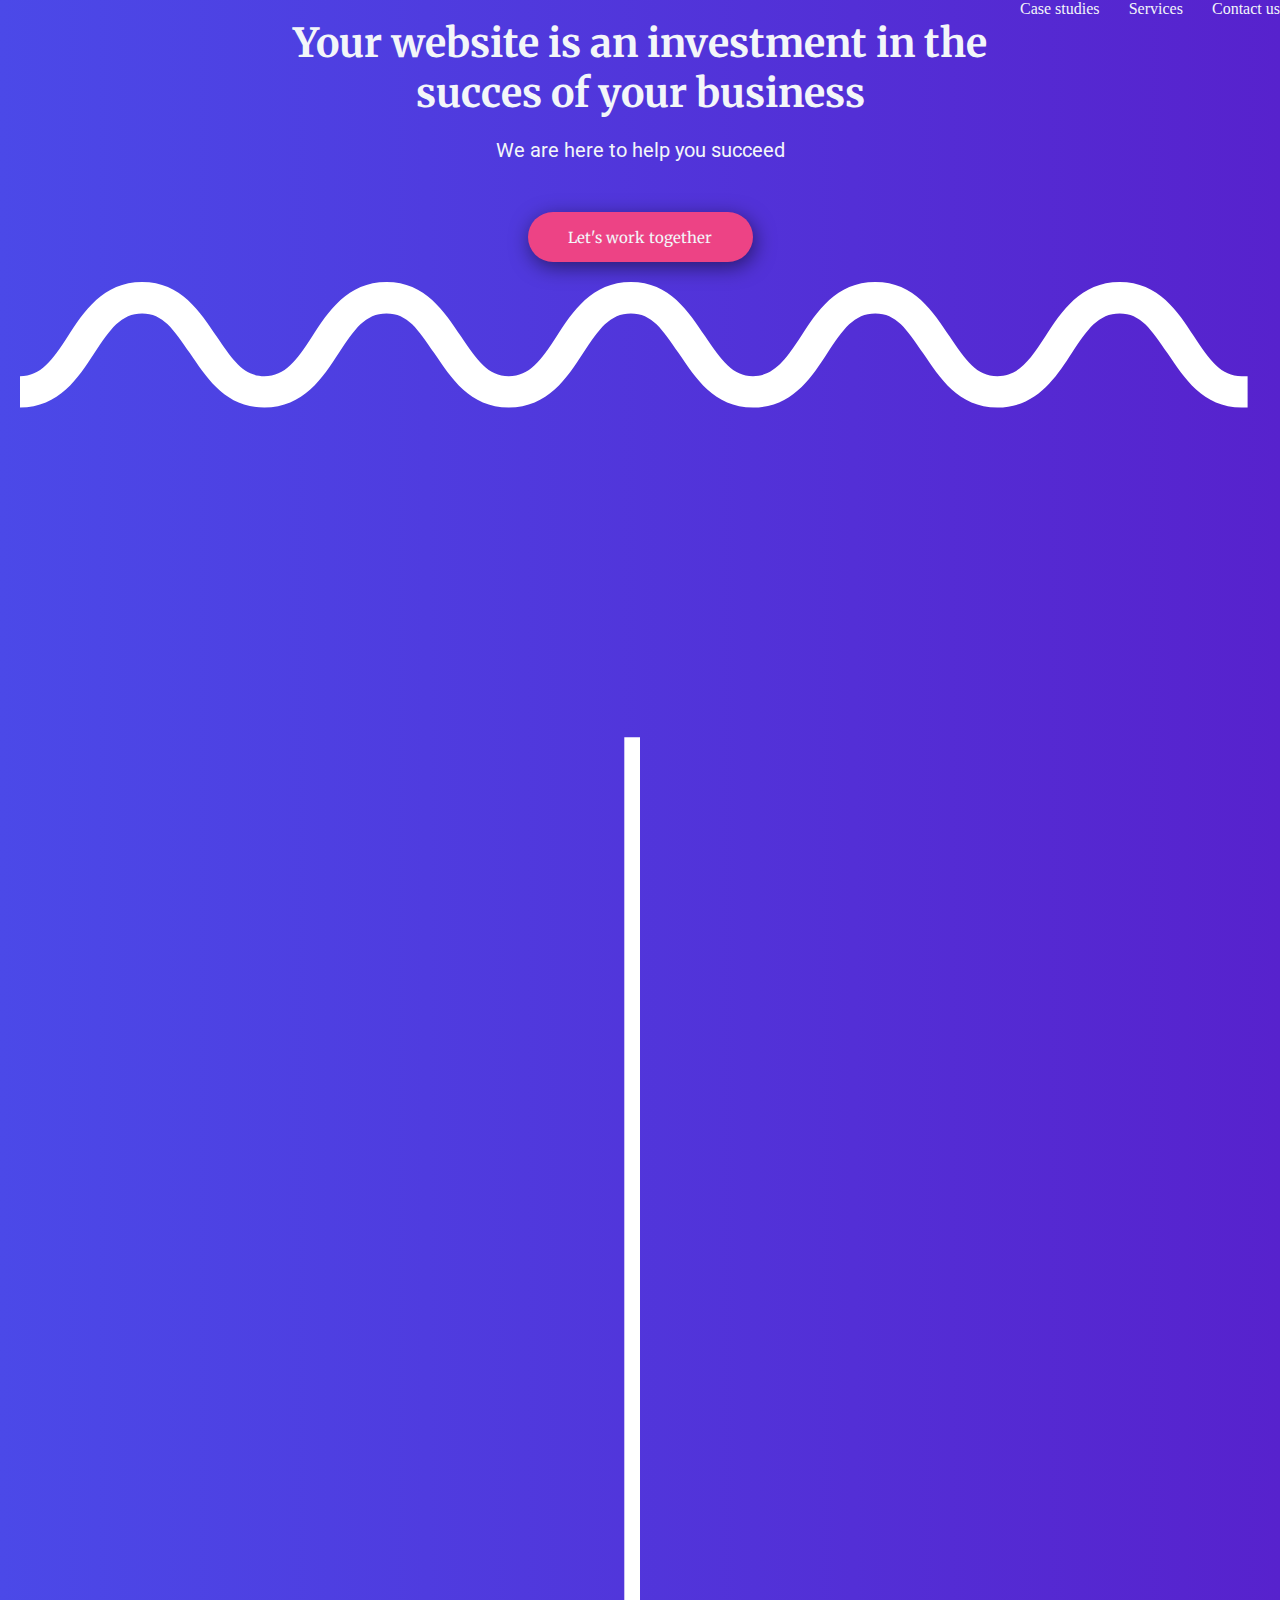
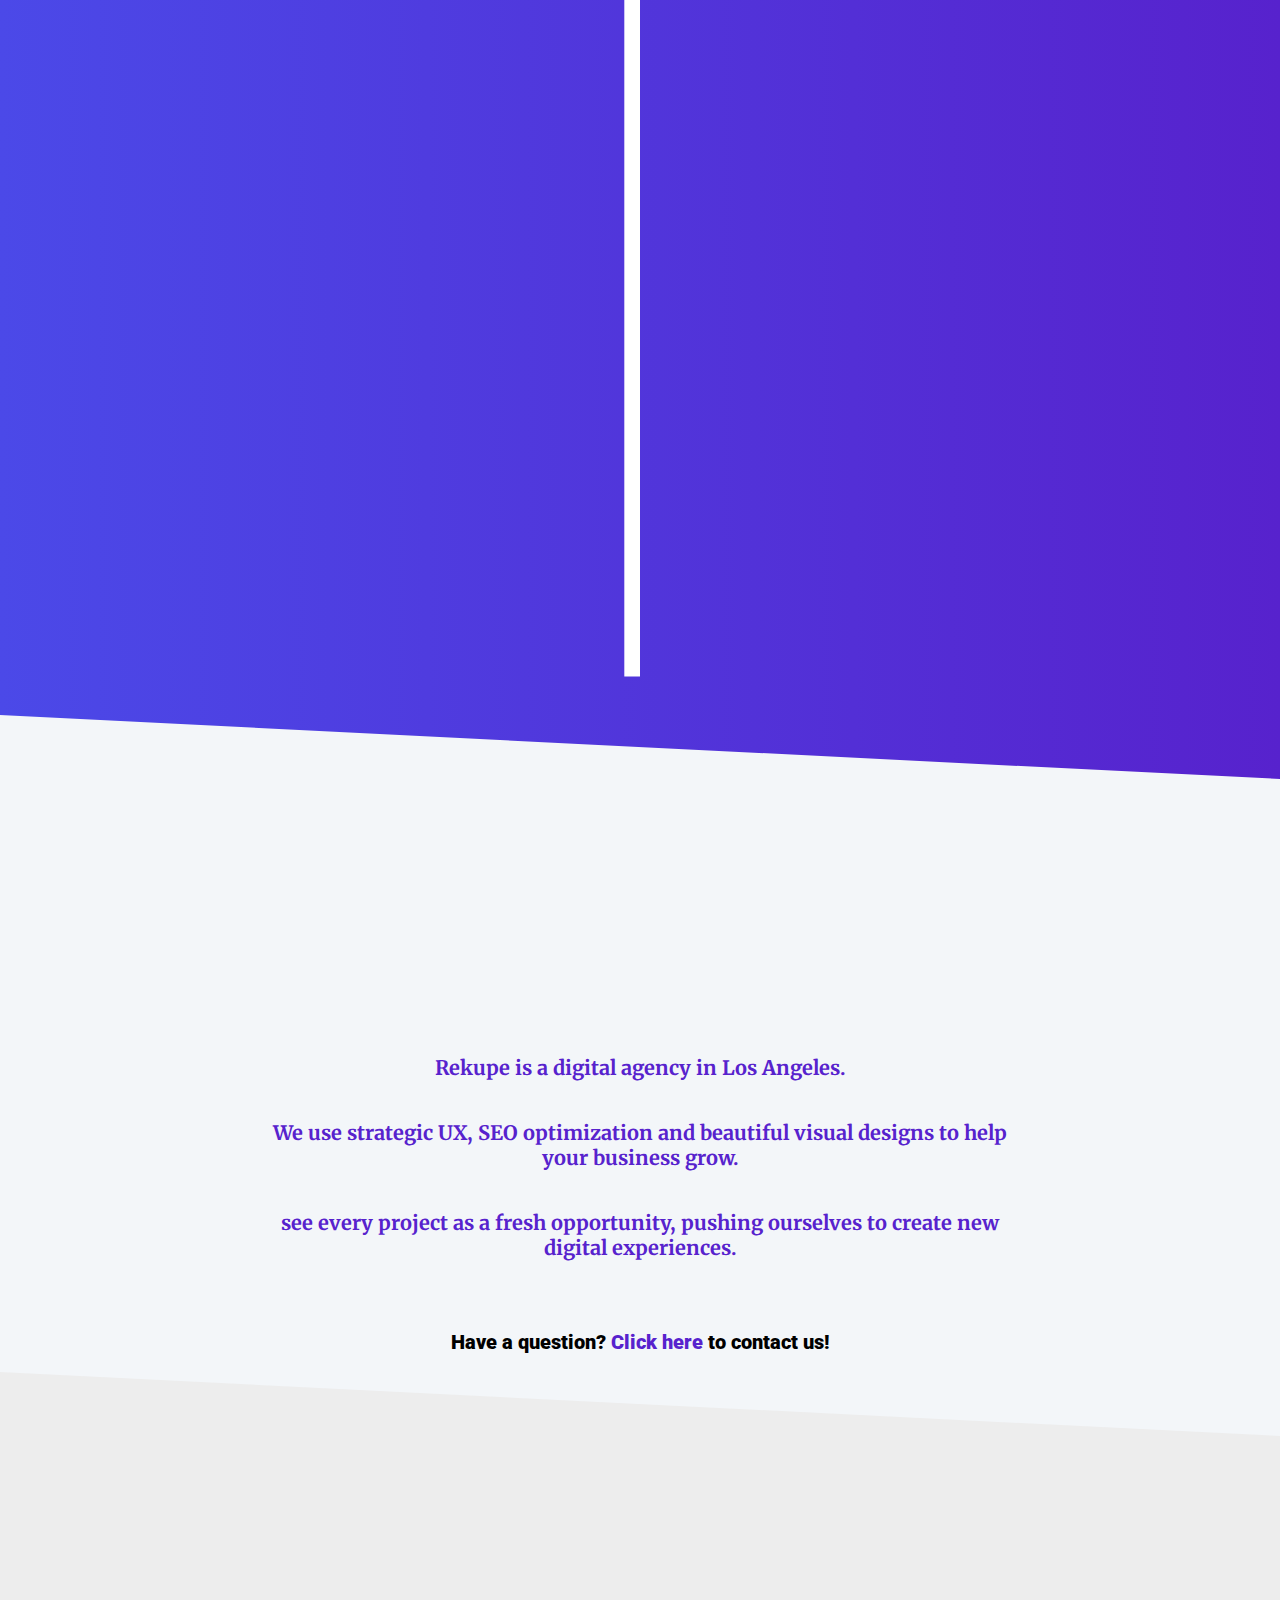
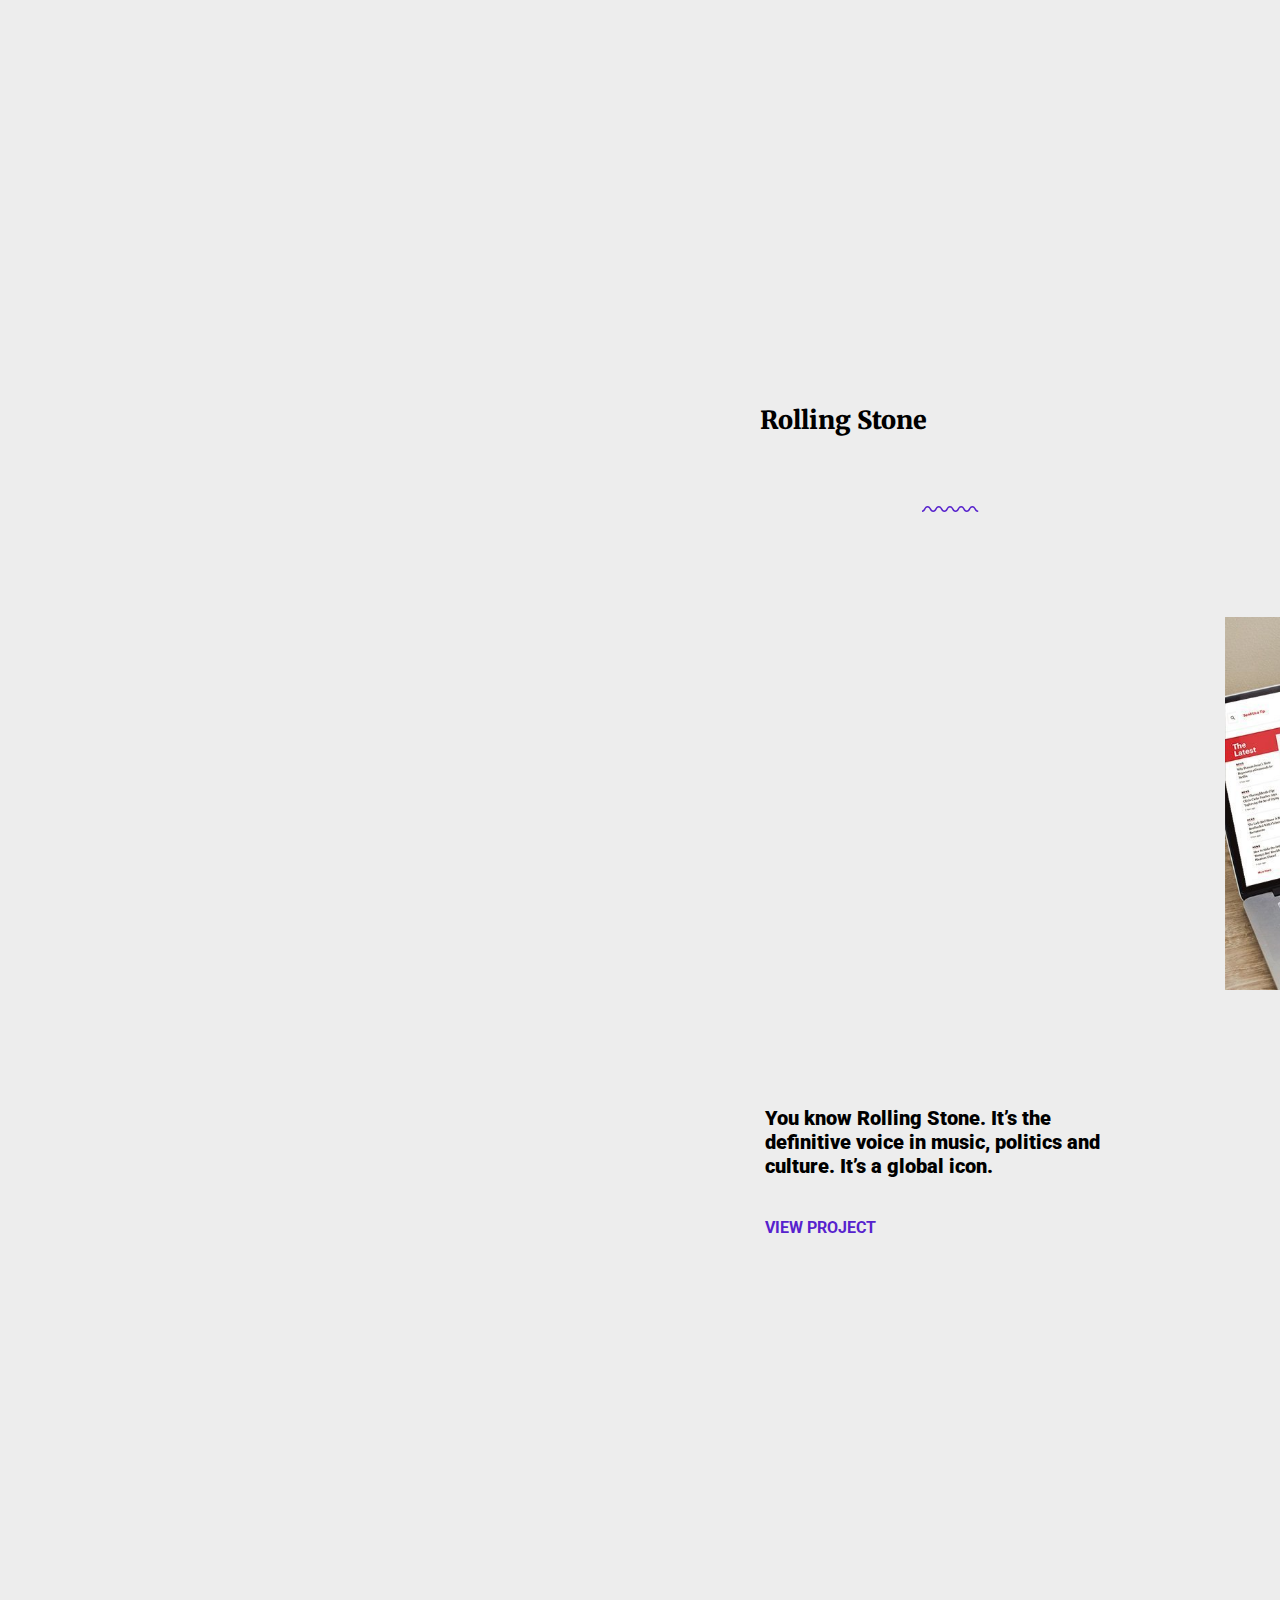
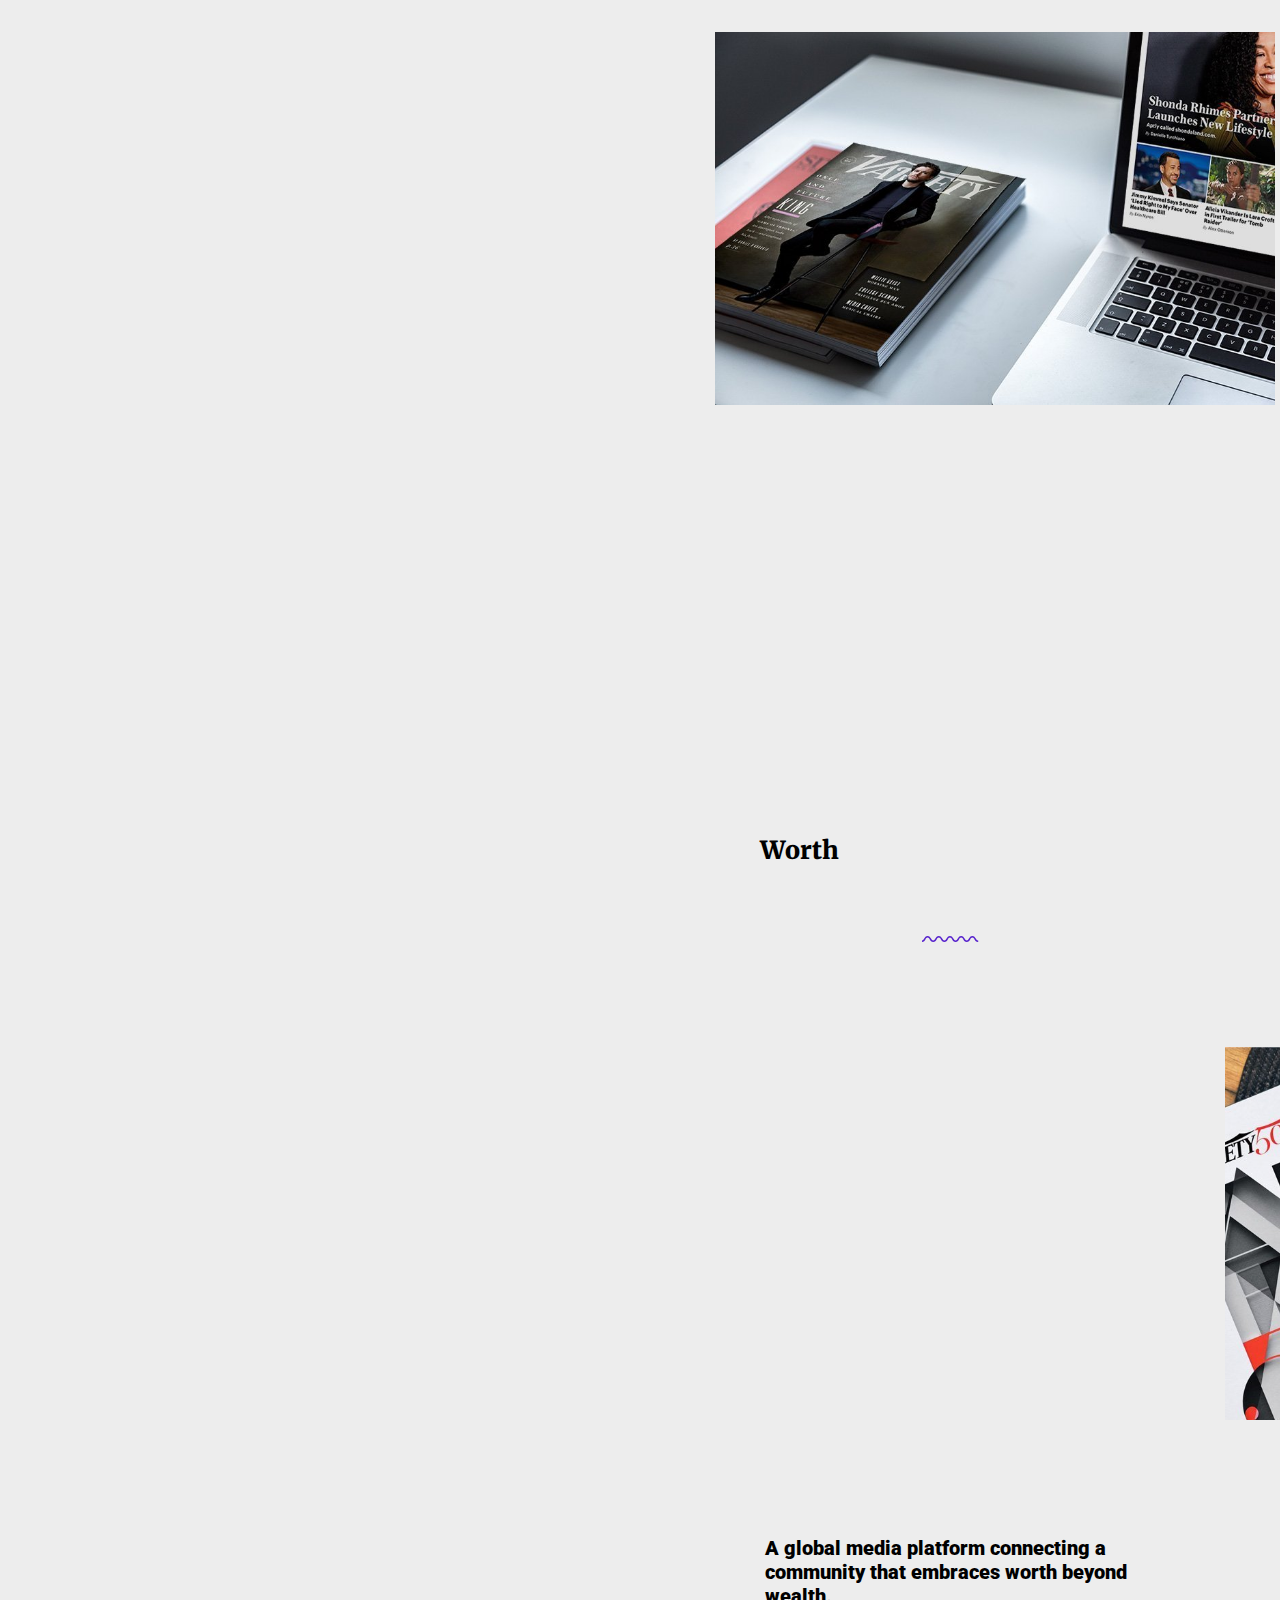
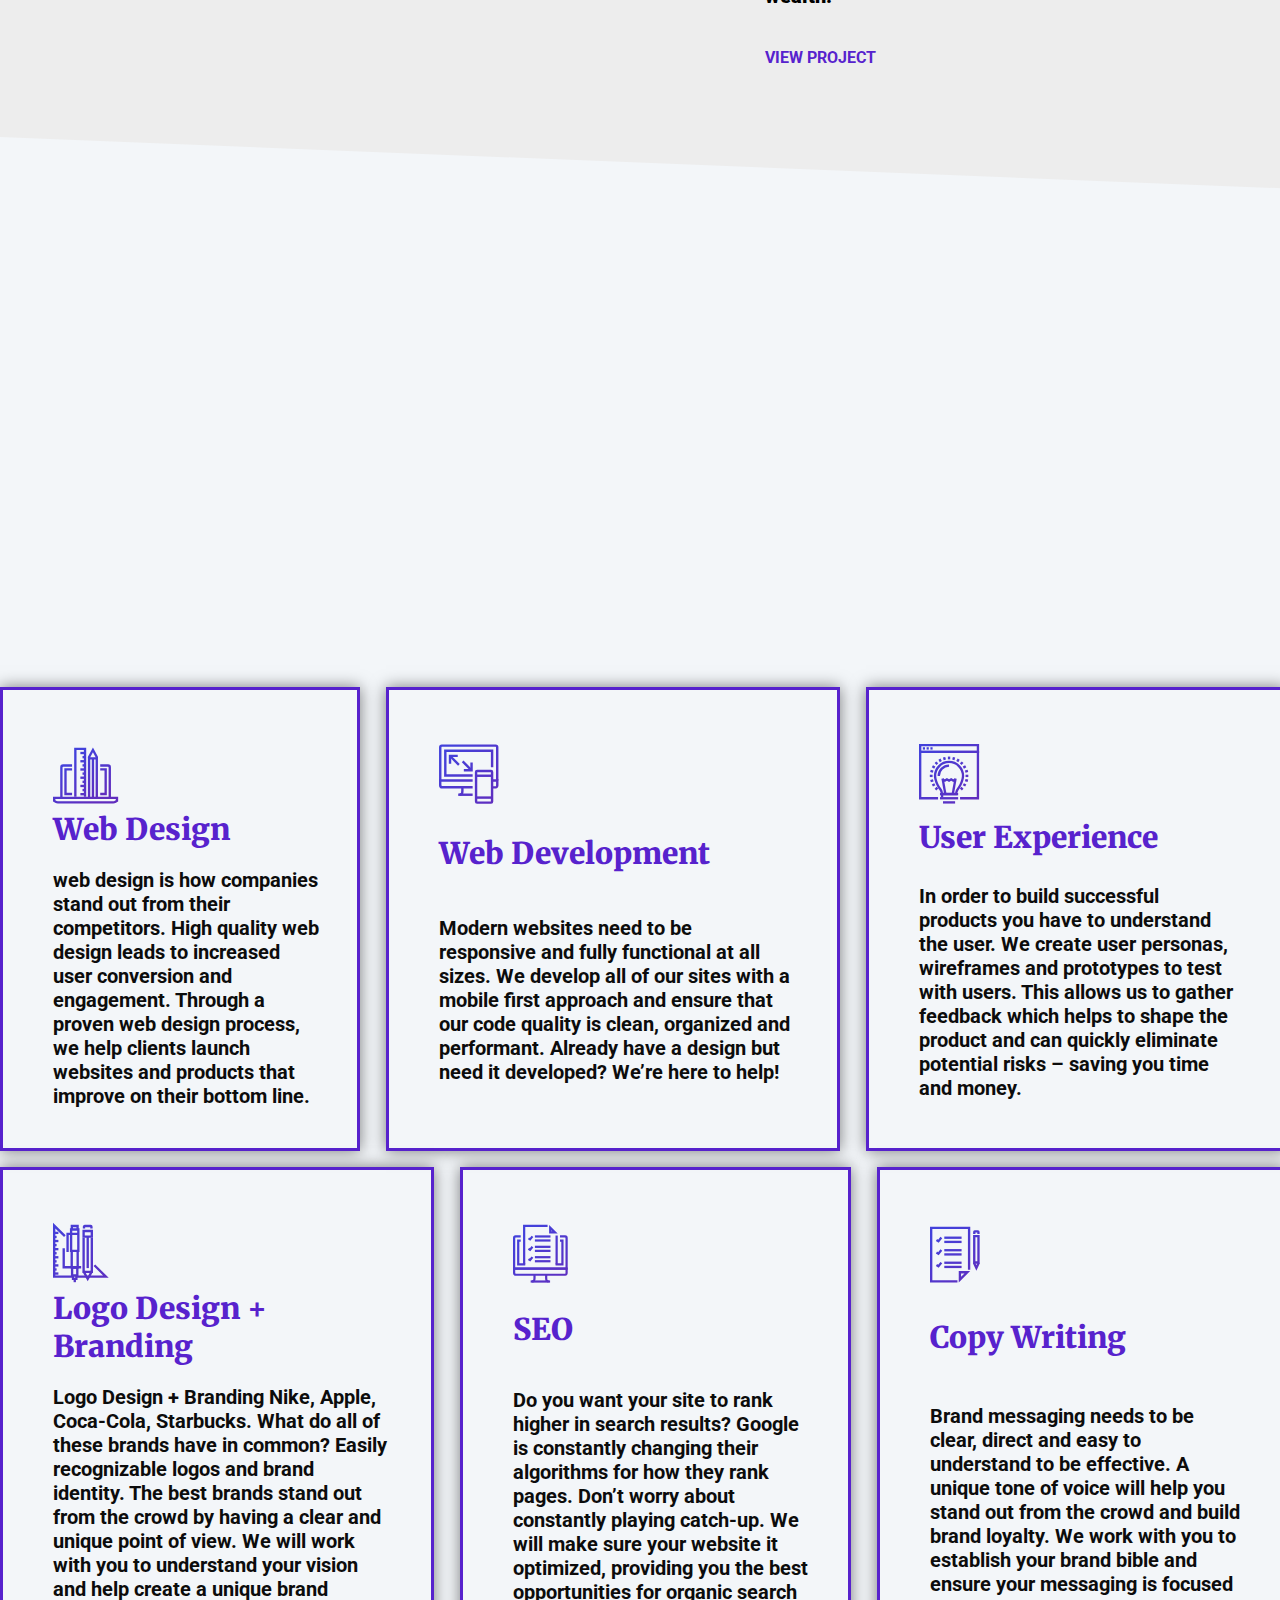
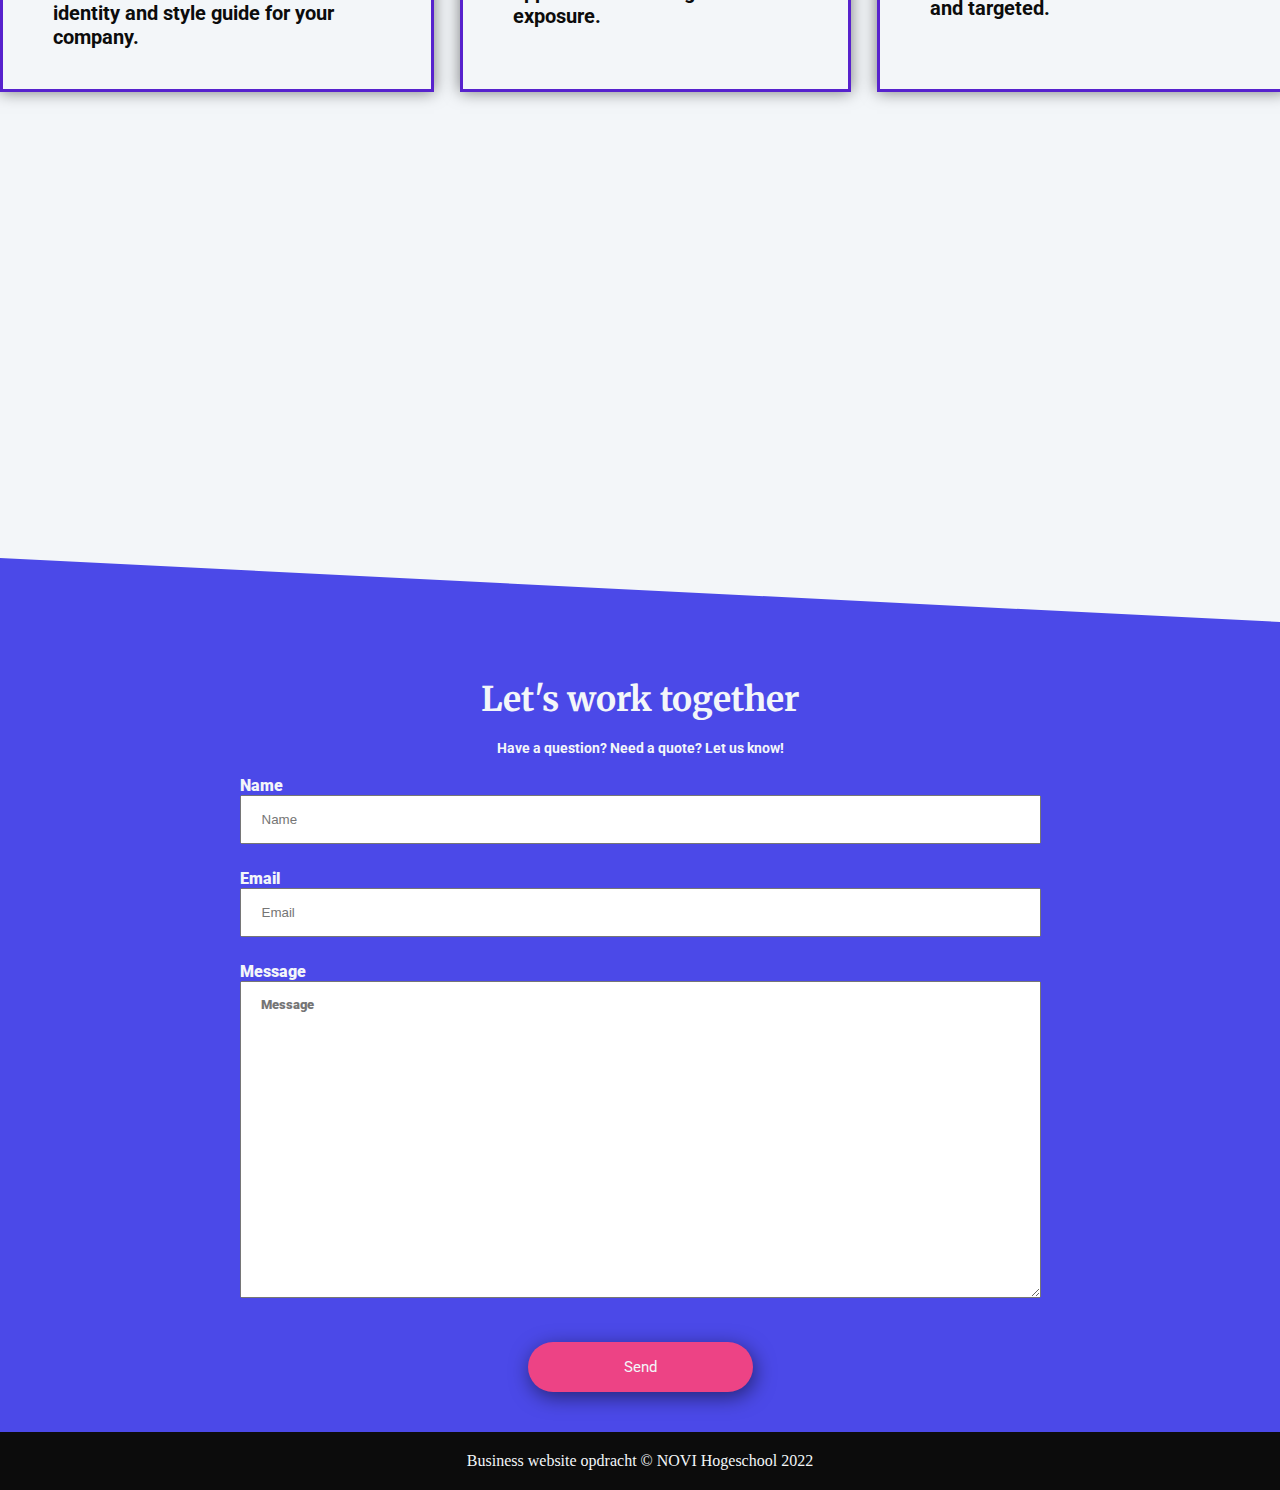
<file: Index.html>
<!DOCTYPE html>
<html lang="en">
<head>
    <meta charset="UTF-8">
    <link rel="stylesheet" href="Styles.css">
    <title>Hello Travelers</title>
</head>

<body>
<!------------ HEADER STYLE ------------>
<header>
    <nav id="menu-top">
        <ul >
            <li><a href="">Case studies</a></li>
        <li><a href="">Services</a></li>
        <li><a href="#bottom">Contact us</a></li>
        </ul>
    </nav>

    <!---------------  Section 1 --------------------->
    <div class="your-website">
        <h1 id="Website">Your website is an investment in the succes of your business</h1>
        <p id="succeed">We are here to help you succeed</p>
        <button>Let's work together</button>
    </div>
    <span id="straight-squiggle"><img id="squiggle" src="Assets/Assets/squiggle_line_stripe.svg" alt=""></span>
    <div id="triangle"></div>
</header>
<main>
    <!---------------  Section 2 --------------------->
<section class="intro">
    <div>
        <h3>Rekupe is a digital agency in Los Angeles.</h3>
        <h3>We use strategic UX, SEO optimization and beautiful visual designs to help your business grow.</h3>
        <h3> see every project as a fresh opportunity, pushing ourselves to create new digital experiences.</h3>
        <p id="question">Have a question? <a id="click" href=Links/emptypage.html">Click here</a> to contact us!</p>
        <div id="triangle-section-two"></div>
    </div>
</section>

    <!---------------  Section 3 --------------------->

    <section class="articles">
    <article>
        <div class="row-stone">
            <span><img src="Assets/Assets/work-image-01.jpeg" alt=""></span>
            <div class="text-worth">
           <h1>Rolling Stone </h1>
                <span class="squiggle-line-span"><img src="Assets/Assets/squiggle_line.svg" alt="" class="squiggle-line-one"></span>
            <p>You know Rolling Stone. It’s the definitive voice in music,
                politics and culture. It’s a global icon.</p>
                <a class="project" target="_blank" href="Links/emptypage.html">view project</a>
            </div>
        </div>
    </article>
    <article>
        <div class="row-inverted">
            <span><img  src="Assets/Assets/work-image-02.jpeg" alt=""></span>
            <div class="text-worth">
            <h1>Variety</h1>
                <span class="squiggle-line-span-two"><img src="Assets/Assets/squiggle_line.svg" alt="" class="squiggle-line-two"></span>
            <p>Variety is an industry leader for breaking entertainment news,
                reviews and box office results with archive of content dating back to 1905.</p>
                <a class="project" target="_blank" href="Links/emptypage.html">view project</a>
            </div>
        </div>
    </article>
    <article>
        <div class="row-stone">
            <span><img  src="Assets/Assets/work-image-03.jpeg" alt=""></span>
            <div class="text-worth">
            <h1>Worth</h1>
                <span class="squiggle-line-span"><img src="Assets/Assets/squiggle_line.svg" alt="" class="squiggle-line-one"></span>
            <p>A global media platform connecting a community that embraces worth beyond wealth.</p>
                <a class="project" target="_blank"  href="Links/emptypage.html" >view project</a>
            </div>
        </div>
    </article>
        <div id="triangle-section-three"></div>
</section>
    <!---------------  Section 4 --------------------->
    <section class="text-boxes"><!-- herbruikbaar -->
        <div class="boxes-grid">
            <div class="grid">
        <article class="text-web-design">
            <span class="section-four-image"><img class="text-box-img" src="Assets/Assets/icon_web-design.svg" alt=""></span>
            <h1>Web Design</h1>
            <p> web design is how companies stand out from their competitors.
            High quality web design leads to increased user conversion and engagement.
            Through a proven web design process, we help clients launch websites
            and products that improve on their bottom line.</p>
        </article>




        <article class="text-web-design">
            <span class="section-four-image"> <img class="text-box-img" src="Assets/Assets/icon_web-development.svg" alt=""></span>
            <h1>Web Development</h1>
            <p>Modern websites need to be responsive and fully functional at all sizes.
            We develop all of our sites with a mobile first approach and ensure that our code quality is clean, organized and performant.
            Already have a design but need it developed? We’re here to help!</p>
        </article>


        <article class="text-web-design">
            <span class="section-four-image"><img class="text-box-img" src="Assets/Assets/icon_ux.svg" alt=""></span>
            <h1>User Experience </h1>
            <p>In order to build successful products you have to understand the user. We create user personas,
            wireframes and prototypes to test with users. This allows us to gather feedback which helps to shape
            the product and can quickly eliminate potential risks – saving you time and money.</p>
        </article>
            </div>


            <div class="grid-two">
        <article class="text-web-design">
            <span class="section-four-image"><img class="text-box-img" src="Assets/Assets/icon_graphic-design.svg" alt=""></span>
            <h1>Logo Design + Branding</h1>
            <p>Logo Design + Branding
            Nike, Apple, Coca-Cola, Starbucks. What do all of these brands have in common? Easily recognizable logos and brand identity.
            The best brands stand out from the crowd by having a clear and unique point of view.
            We will work with you to understand your vision and help create a unique brand identity and style guide for your company.</p>
        </article>



        <article class="text-web-design">
            <span class="section-four-image"><img class="text-box-img" src="Assets/Assets/icon_seo.svg" alt=""></span>
            <h1>SEO</h1>
            <p>Do you want your site to rank higher in search results? Google is constantly changing their algorithms for how they rank pages.
            Don’t worry about constantly playing catch-up. We will make sure your website it optimized, providing you the best opportunities for organic search exposure.</p>
        </article>


        <article class="text-web-design">
           <span class="section-four-image"> <img class="text-box-img" src="Assets/Assets/icon_copywriting.svg" alt=""></span>
            <h1>Copy Writing </h1>
            <p>Brand messaging needs to be clear, direct and easy to understand to be effective.
            A unique tone of voice will help you stand out from the crowd and build brand loyalty.
            We work with you to establish your brand bible and ensure your messaging is focused and targeted.</p>
        </article>
            </div>
        </div>
    </section>
    <div id="triangle-section-four"></div>
    </section>



    <!---------------  Section 5 --------------------->
    <section class="feedback"  >
        <h1>Let's work together</h1>
        <h5> Have a question? Need a quote? Let us know!</h5>

        <form>
            <p class="above-box">Name</p>
            <input type="text" placeholder="Name" class="name-text" >
            <p class="above-box">Email</p>
            <input type="email" placeholder="Email" class="email-text">
            <p class="above-box">Message</p>
            <label for="message-review"></label>
            <textarea id="message-review" placeholder="Message" rows="10" cols="50" class="message-text"></textarea>
        </form>
        <div id="bottom"></div>
        <button class="button-send">Send</button>
    </section>

</main>
<footer>
    Business website opdracht © NOVI Hogeschool 2022
</footer>
</body>
</html>
</file>
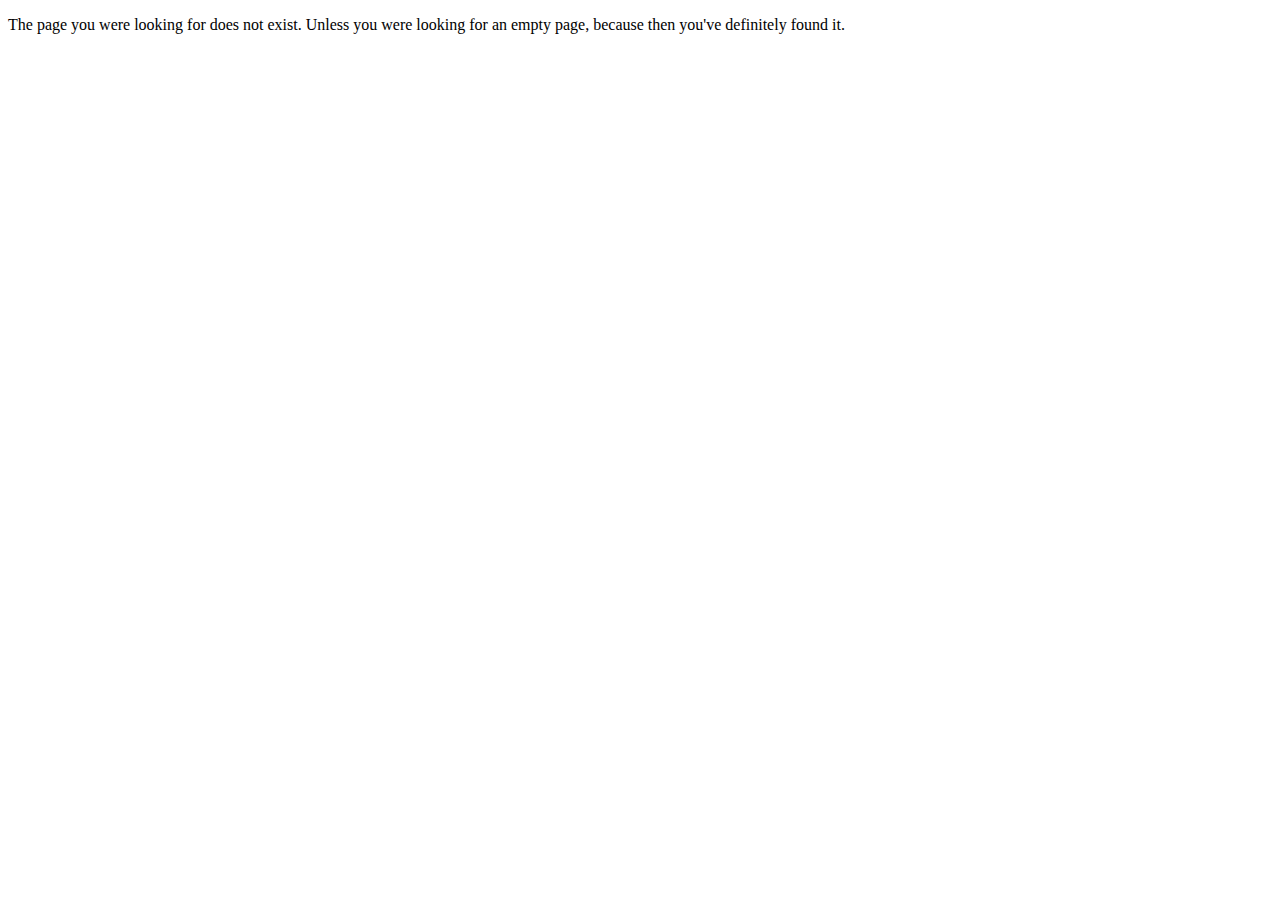
<file: Links/emptypage.html>
<!DOCTYPE html>
<html lang="en">
<head>
    <meta charset="UTF-8">
    <title>Title</title>
</head>
<body>
<p>The page you were looking for does not exist. Unless you were looking for an empty page, because then you've definitely found it.</p>

</body>
</html>
</file>
<file: Styles.css>
/*Global Index*/
@import url('https://fonts.googleapis.com/css2?family=Merriweather:wght@300&family=Roboto:wght@100&display=swap');
/* ---------------  BODY/header GENERAL  ---------------------*/
* {
    margin: 0;
    box-sizing: border-box;
}

body {
    display: flex;
    flex-direction: column;
    background-color: #F3F6F9;

}

h1, h2, h3 {
    font-family: Merriweather, sans-serif;
}

p {
    font-family: Roboto, sans-serif;
}
/*HEADER STYLE*/

header {
    background: linear-gradient(to right, #4b49e8, #5722cd);
    color: #F3F6F9;

}
/*Your Website */
/************Section 1****************/
#menu-top  {
    display: flex;
    flex-direction: row;
    justify-content: flex-end;


}

#menu-top ul {
    list-style-type: none;
    display: flex;
    justify-content: space-between;
    flex-grow: 0;
    flex-shrink: 1;
    flex-basis: 300px;

}

li a {
    text-decoration: none;
    color: #F3F6F9;
}

.your-website {
    width: 750px;
    margin: auto;
    text-align: center;
    font-size: 20px;
}

#succeed {
    padding: 20px 20px 50px;
}

button {
    background-color: #ED4385;
    border: none;
    color: #F3F6F9;
    border-radius: 100px;
    height: 50px;
    width: 225px;
    font-family: 'Merriweather', serif;
    font-size: 15px;
    box-shadow: 2px 5px 20px rgba(0, 0, 0, 0.5);
}

#triangle {
    width: 0;
    height: 0;
    border-left: 0 solid transparent;
    border-right: 2000px solid transparent;
    border-bottom: 100px solid #F3F6F9;
}
/************Section 2****************/


.intro  {
    display: flex;
    flex-direction: column;
    align-items: center;
    padding: 220px 0 0;
}

div h3 {
    width: 750px;
    margin: auto;
    text-align: center;
    font-size: 20px;
    padding-top: 20px;
    padding-bottom: 20px;
    color: #5722CD;
}

#question {
    width: 750px;
    margin: auto;
    text-align: center;
    font-size: 20px;
    padding-top: 50px;
    font-weight: 900;
}

#click {
    text-decoration: none;
     color: #5722CD;;
}
#triangle-section-two {
    width: 0;
    height: 0;
    border-left: 0 solid transparent;
    border-right: 2000px solid transparent;
    border-bottom: 100px solid #ededed;
}
/************Section 3****************/
/************Section 3 Regional Styling ****************/

.articles {
   display: flex;
    flex-direction: row;
    flex-wrap: wrap;
    align-items: center;
    padding: 450px 0 0;
    background-color: #ededed;

}
article {
    display: flex;
    flex-direction: row;

}
span {
    flex-basis: 600px;
    flex-grow: 0;
    flex-shrink: 1;
}

img {
    width: 100%;
    padding: 20px 20px 20px;
}

/************Section 3 Positioning of section 3****************/
.row-stone {
    display: flex;
    flex-direction: row-reverse;
    align-items: center;
}

.row-inverted {
    display: flex;
    flex-direction: row;
    align-items: center;
    align-content: space-between;
}
.articles, h1 {
    display: flex;
    flex-direction: column;
    align-content: space-around;
}
/************Section 3 Styling text****************/
.text-worth {
    display: flex;
    flex-direction: column;
    align-items: center;
    justify-content: space-around;
    width: 510px;
    margin: auto;
    text-align: left;
    padding: 50px 50px 50px;
}
.text-worth p{
    font-weight: 999;
    font-size: 20px;
    padding: 20px 20px 20px;
}
.text-worth h1 {
    width: 400px;
    margin: auto;
    text-align: left;
    font-weight: 999;
    font-size: 25px;
    padding: 50px 10px 50px;
}
.project {
    font-family: Roboto, sans-serif;
    width: 750px;
    margin: auto;
    text-align: left;
    padding: 20px 0 20px 20px;
    text-decoration: none;
    text-transform: uppercase;
    font-weight: bold;
    color: #5722CD;
}
#triangle-section-three {
    width: 0;
    height: 0;
    border-left: 0 solid transparent;
    border-right: 2500px solid transparent;
    border-bottom: 100px solid #F3F6F9;
}
/************Section 4 ****************/
/************Section 4 regional styling****************/
.text-boxes {
    display: flex;
    flex-direction: row;
    align-items: center;
    justify-content: center;
    width: 100%;
    padding: 450px 0 450px 0;
}
.boxes-grid {
    flex-basis: 1400px;
    width: 100%;
    flex-grow: 0;
    flex-shrink: 1;
    justify-content: space-between;
    align-content: space-around;

}
.text-box-img {
    width: 45%;
    padding: 50px 20px 0 50px;
}
/************Section 4 Text-box styling****************/
.text-web-design {
  display: flex;
  flex-direction: row;
  flex-wrap: wrap;
  border: 3px solid #5722CD;
  box-sizing: content-box;
  width: 100%;
  box-shadow: 0 0 15px rgba(0, 0, 0, 0.5);
}
.text-web-design h1{
  width: 100%;
  font-weight: 999;
  font-size: 30px;
  font-family: Merriweather, sans-serif;
  color: #5722CD;
  padding: 0 20px 20px 50px;

}
.text-web-design p {
  width: 90%;
  font-size: 20px;
  font-weight: bold;
  font-family: Roboto, sans-serif;
  color: #0C0C0C;
  padding: 0 0 40px 50px;
}
.section-four-image {
  flex-basis: 350px;
  flex-grow: 0;
  flex-shrink: 1;
}
.grid {
    display: grid;
    gap: 2rem;
    grid-auto-flow: column;
    margin: 0 0 1rem 0;

}

.grid-two {
    display: grid;
    gap: 2rem;
    grid-auto-flow: column;
    margin: 0 0 1rem 0;
    justify-content: space-around;

}
#triangle-section-four {
    width: 0;
    height: 0;
    border-left: 0 solid transparent;
    border-right: 2000px solid transparent;
    border-bottom: 100px solid #4b49e8;
}
/************Section 5 ****************/
/************Section 5 regional styling****************/
.feedback {
    display: flex;
    flex-direction: column;
    align-items: center;
    background-color: #4b49e8;
}
input {
    margin-bottom: 25px;
}

/************Section 5 styling ****************/
.feedback h1 {
    width: 750px;
    margin: auto;
    text-align: center;
    font-size: 34px;
    padding-top: 20px;
    padding-bottom: 20px;
    color: #F3F6F9;
}
.feedback h5 {
    color: #F3F6F9;
    padding-bottom: 20px;
    font-size: 14px;
    font-family: Roboto, sans-serif;
}
.above-box{
    font-weight: 999;
    padding: 0 0 0 0;
    color: #F3F6F9;
    font-family: Roboto, sans-serif;
}
.name-text {
    padding: 15px 600px 15px 20px;
    width: 100%;
}
.email-text {
    padding: 15px 600px 15px 20px;
    width: 100%;
}
.message-text{
    padding: 15px 0 150px 20px;
    width: 100%;
    font-family: Roboto, sans-serif;
    font-weight: 999;

}
.button-send  {
    background-color: #ED4385;
    border: none;
    color: #F3F6F9;
    border-radius: 100px;
    height: 50px;
    width: 225px;
    font-family: 'Roboto', serif;
    font-size: 15px;
    box-shadow: 2px 5px 20px rgba(0, 0, 0, 0.5);
    margin: 40px;
}
/************Section 6 Footer ****************/
/************Section 6 Footer styling ****************/
footer  {
    display: flex;
    flex-direction: row;
    justify-content: center;
    background-color: #0C0C0C;
    color: #F3F6F9;
    padding: 20px 0 20px;
}
</file>
